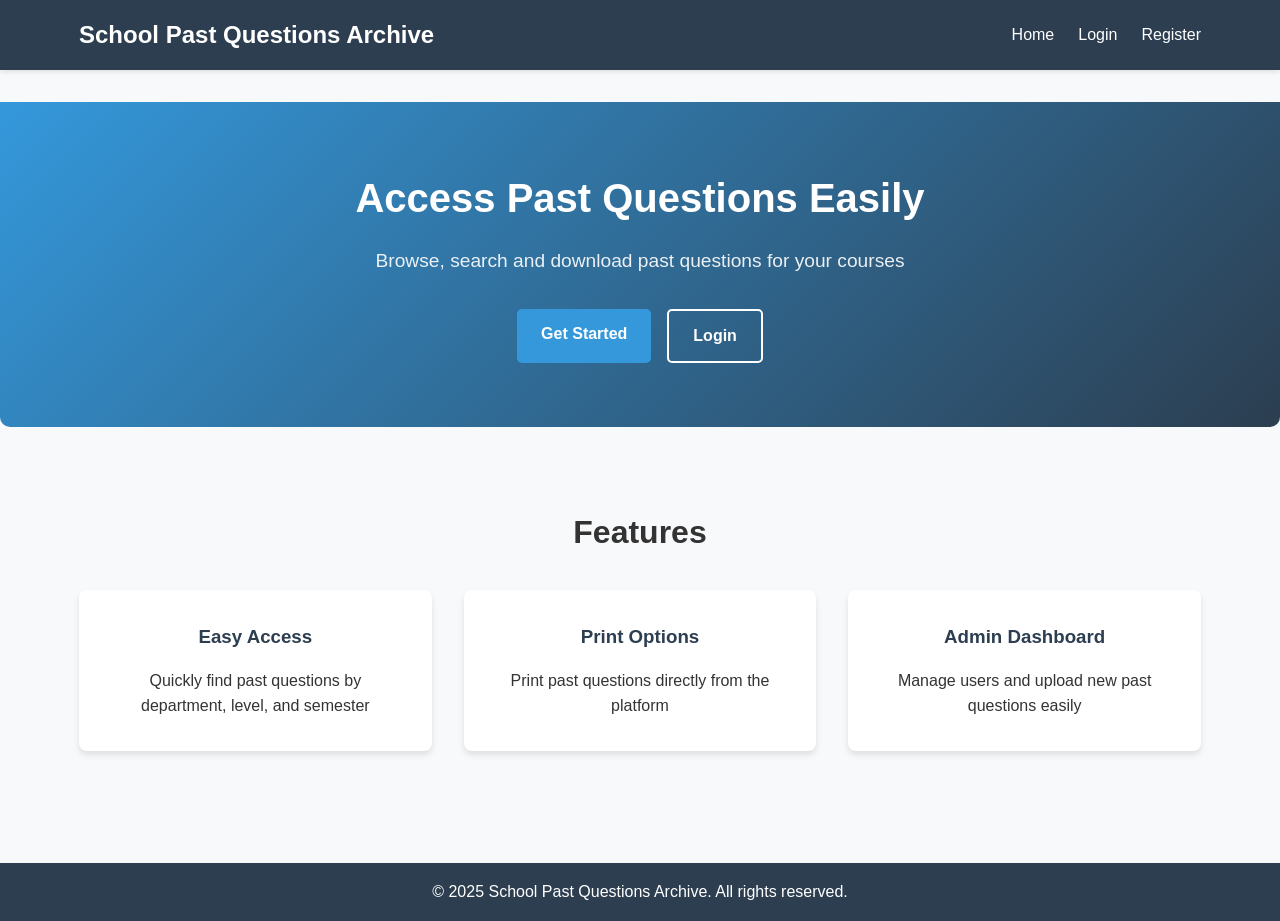
<file: index.html>
<!DOCTYPE html>
<html lang="en">
<head>
    <meta charset="UTF-8">
    <meta name="viewport" content="width=device-width, initial-scale=1.0">
    <title>School Past Questions Archive</title>
    <link rel="stylesheet" href="css/style.css">
</head>
<body>
    <header>
        <div class="container">
            <h1>School Past Questions Archive</h1>
            <nav>
                <ul>
                    <li><a href="index.html">Home</a></li>
                    <li><a href="login.html">Login</a></li>
                    <li><a href="register.html">Register</a></li>
                </ul>
            </nav>
        </div>
    </header>

    <main>
        <section class="hero">
            <div class="container">
                <h2>Access Past Questions Easily</h2>
                <p>Browse, search and download past questions for your courses</p>
                <div class="cta-buttons">
                    <a href="register.html" class="btn btn-primary">Get Started</a>
                    <a href="login.html" class="btn btn-secondary">Login</a>
                </div>
            </div>
        </section>

        <section class="features">
            <div class="container">
                <h2>Features</h2>
                <div class="feature-grid">
                    <div class="feature-card">
                        <h3>Easy Access</h3>
                        <p>Quickly find past questions by department, level, and semester</p>
                    </div>
                    <div class="feature-card">
                        <h3>Print Options</h3>
                        <p>Print past questions directly from the platform</p>
                    </div>
                    <div class="feature-card">
                        <h3>Admin Dashboard</h3>
                        <p>Manage users and upload new past questions easily</p>
                    </div>
                </div>
            </div>
        </section>
    </main>

    <footer>
        <div class="container">
            <p>&copy; 2025 School Past Questions Archive. All rights reserved.</p>
        </div>
    </footer>
</body>
</html>
</file>
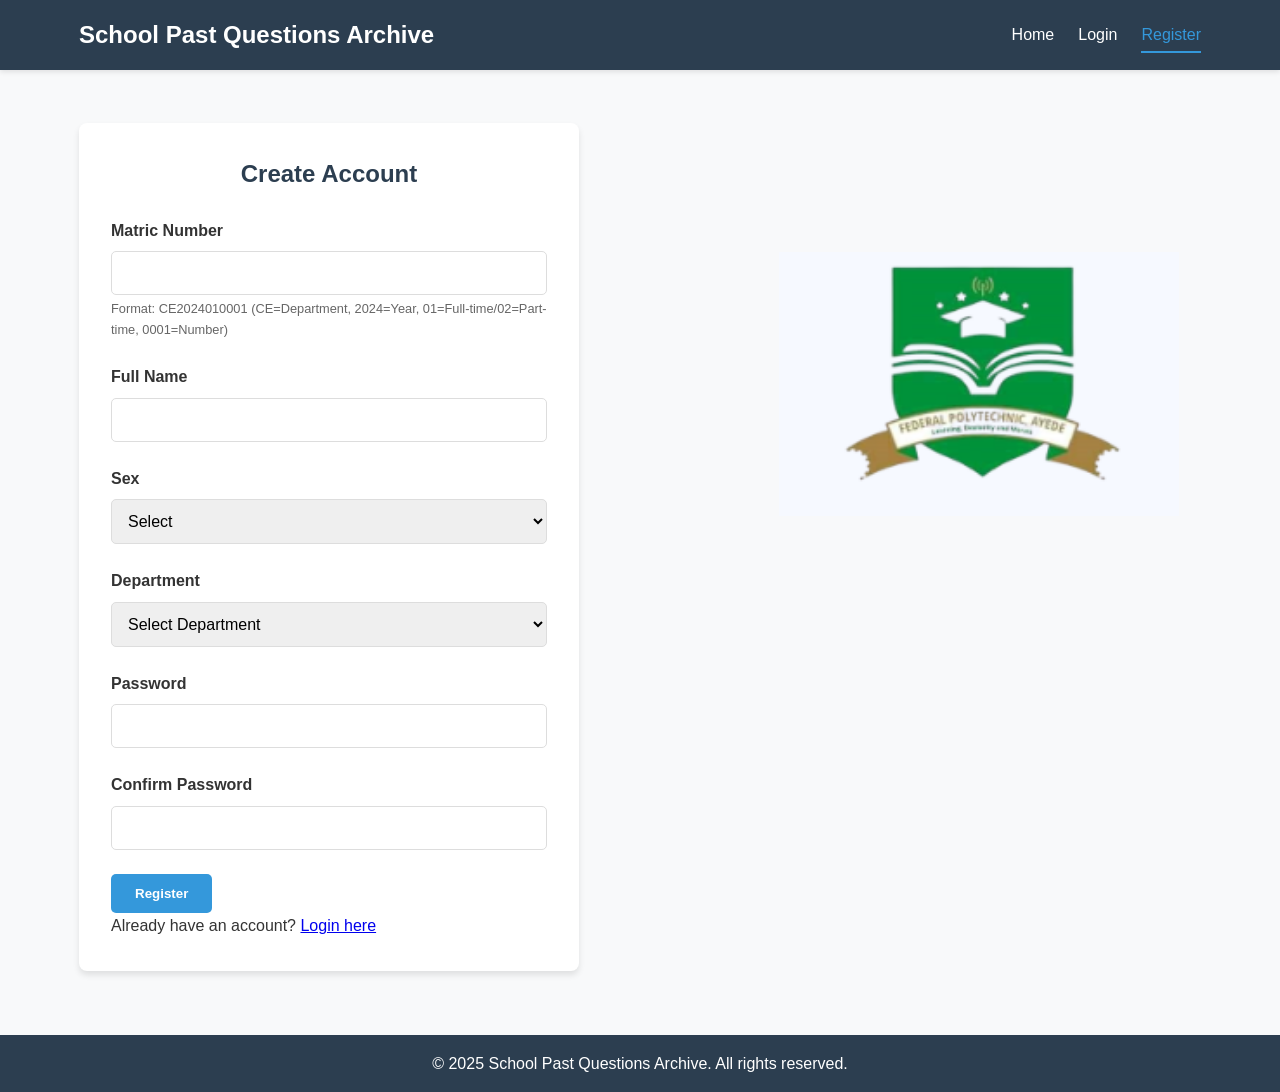
<file: register.html>
<!DOCTYPE html>
<html lang="en">
<head>
    <meta charset="UTF-8">
    <meta name="viewport" content="width=device-width, initial-scale=1.0">
    <title>Register - Past Questions Archive</title>
    <link rel="stylesheet" href="css/style.css">
    <style>
        .logo{
            margin-left: 700px;
            width: 400px;
            margin-top: 150px;
        }
        .form-container{
            margin-top: -400px;
        }
    </style>
</head>
<body>
    <header>
        <div class="container">
            <h1>School Past Questions Archive</h1>
            <nav>
                <ul>
                    <li><a href="index.html">Home</a></li>
                    <li><a href="login.html">Login</a></li>
                    <li><a href="register.html" class="active">Register</a></li>
                </ul>
            </nav>
        </div>
    </header>

    <main>
        <section class="auth-form">
            <div class="container">
                <img src="img/logo.png" alt="logo" class="logo">
                <div class="form-container">
                    <!-- <img src="img/logo.png" alt="logo" class="logo"> -->
                    <h2>Create Account</h2>
                    <form id="registerForm" action="php/register.php" method="POST">
                        <div class="form-group">
                            <label for="matric_number">Matric Number</label>
                            <input type="text" id="matric_number" name="matric_number" required>
                            <small>Format: CE2024010001 (CE=Department, 2024=Year, 01=Full-time/02=Part-time, 0001=Number)</small>
                        </div>
                        <div class="form-group">
                            <label for="full_name">Full Name</label>
                            <input type="text" id="full_name" name="full_name" required>
                        </div>
                        <div class="form-group">
                            <label for="sex">Sex</label>
                            <select id="sex" name="sex" required>
                                <option value="">Select</option>
                                <option value="Male">Male</option>
                                <option value="Female">Female</option>
                            </select>
                        </div>
                        <div class="form-group">
                            <label for="department">Department</label>
                            <select id="department" name="department" required>
                                <option value="">Select Department</option>
                                <!-- Options will be populated by JavaScript -->
                            </select>
                        </div>
                        <div class="form-group">
                            <label for="password">Password</label>
                            <input type="password" id="password" name="password" required>
                        </div>
                        <div class="form-group">
                            <label for="confirm_password">Confirm Password</label>
                            <input type="password" id="confirm_password" name="confirm_password" required>
                        </div>
                        <button type="submit" class="btn btn-primary">Register</button>
                    </form>
                    <p>Already have an account? <a href="login.html">Login here</a></p>
                </div>
            </div>
        </section>
    </main>

    <footer>
        <div class="container">
            <p>&copy; 2025 School Past Questions Archive. All rights reserved.</p>
        </div>
    </footer>

    <script src="js/register.js"></script>
</body>
</html>
</file>
<file: css/style.css>
/* Reset and base styles */
* {
    margin: 0;
    padding: 0;
    box-sizing: border-box;
}

body {
    font-family: 'Segoe UI', Tahoma, Geneva, Verdana, sans-serif;
    line-height: 1.6;
    color: #333;
    background-color: #f8f9fa;
}

.container {
    width: 90%;
    max-width: 1200px;
    margin: 0 auto;
    padding: 0 15px;
}

/* Header styles */
header {
    background-color: #2c3e50;
    color: white;
    padding: 1rem 0;
    box-shadow: 0 2px 5px rgba(0,0,0,0.1);
}

header .container {
    display: flex;
    justify-content: space-between;
    align-items: center;
}

header h1 {
    font-size: 1.5rem;
}

nav ul {
    display: flex;
    list-style: none;
}

nav ul li {
    margin-left: 1.5rem;
}

nav ul li a {
    color: white;
    text-decoration: none;
    padding: 0.5rem 0;
    transition: color 0.3s;
}

nav ul li a:hover,
nav ul li a.active {
    color: #3498db;
    border-bottom: 2px solid #3498db;
}

/* Main content */
main {
    min-height: calc(100vh - 140px);
    padding: 2rem 0;
}

/* Hero section */
.hero {
    background: linear-gradient(135deg, #3498db, #2c3e50);
    color: white;
    padding: 4rem 0;
    text-align: center;
    border-radius: 0 0 10px 10px;
    margin-bottom: 2rem;
}

.hero h2 {
    font-size: 2.5rem;
    margin-bottom: 1rem;
}

.hero p {
    font-size: 1.2rem;
    margin-bottom: 2rem;
    opacity: 0.9;
}

.cta-buttons {
    display: flex;
    justify-content: center;
    gap: 1rem;
}

/* Buttons */
.btn {
    display: inline-block;
    padding: 0.75rem 1.5rem;
    border: none;
    border-radius: 5px;
    text-decoration: none;
    font-weight: 600;
    cursor: pointer;
    transition: all 0.3s;
}

.btn-primary {
    background-color: #3498db;
    color: white;
}

.btn-primary:hover {
    background-color: #2980b9;
}

.btn-secondary {
    background-color: transparent;
    color: white;
    border: 2px solid white;
}

.btn-secondary:hover {
    background-color: white;
    color: #2c3e50;
}

/* Features section */
.features {
    padding: 3rem 0;
}

.features h2 {
    text-align: center;
    margin-bottom: 2rem;
    font-size: 2rem;
}

.feature-grid {
    display: grid;
    grid-template-columns: repeat(auto-fit, minmax(300px, 1fr));
    gap: 2rem;
}

.feature-card {
    background: white;
    padding: 2rem;
    border-radius: 8px;
    box-shadow: 0 4px 6px rgba(0,0,0,0.1);
    text-align: center;
    transition: transform 0.3s;
}

.feature-card:hover {
    transform: translateY(-5px);
}

.feature-card h3 {
    margin-bottom: 1rem;
    color: #2c3e50;
}

/* Form styles */
.auth-form {
    display: flex;
    justify-content: center;
    align-items: center;
    min-height: 70vh;
}

.form-container {
    background: white;
    padding: 2rem;
    border-radius: 8px;
    box-shadow: 0 4px 6px rgba(0,0,0,0.1);
    width: 100%;
    max-width: 500px;
}

.form-container h2 {
    text-align: center;
    margin-bottom: 1.5rem;
    color: #2c3e50;
}

.form-group {
    margin-bottom: 1.5rem;
}

.form-group label {
    display: block;
    margin-bottom: 0.5rem;
    font-weight: 600;
}

.form-group input,
.form-group select {
    width: 100%;
    padding: 0.75rem;
    border: 1px solid #ddd;
    border-radius: 5px;
    font-size: 1rem;
}

.form-group input:focus,
.form-group select:focus {
    outline: none;
    border-color: #3498db;
}

.form-group small {
    display: block;
    margin-top: 0.25rem;
    color: #666;
    font-size: 0.8rem;
}

.form-row {
    display: grid;
    grid-template-columns: repeat(auto-fit, minmax(200px, 1fr));
    gap: 1rem;
}

/* Footer */
footer {
    background-color: #2c3e50;
    color: white;
    text-align: center;
    padding: 1rem 0;
    margin-top: 2rem;
}

/* Dashboard cards */
.dashboard-cards {
    display: grid;
    grid-template-columns: repeat(auto-fit, minmax(250px, 1fr));
    gap: 1.5rem;
    margin-bottom: 2rem;
}

.card {
    background: white;
    padding: 1.5rem;
    border-radius: 8px;
    box-shadow: 0 4px 6px rgba(0,0,0,0.1);
    text-align: center;
}

.card h3 {
    color: #2c3e50;
    margin-bottom: 0.5rem;
}

.card p {
    font-size: 2rem;
    font-weight: bold;
    color: #3498db;
}

/* Table styles */
table {
    width: 100%;
    border-collapse: collapse;
    background: white;
    border-radius: 8px;
    overflow: hidden;
    box-shadow: 0 4px 6px rgba(0,0,0,0.1);
}

th, td {
    padding: 1rem;
    text-align: left;
    border-bottom: 1px solid #eee;
}

th {
    background-color: #f8f9fa;
    font-weight: 600;
}

tr:hover {
    background-color: #f8f9fa;
}

/* Modal styles */
.modal {
    display: none;
    position: fixed;
    z-index: 1000;
    left: 0;
    top: 0;
    width: 100%;
    height: 100%;
    background-color: rgba(0,0,0,0.5);
}

.modal-content {
    background-color: white;
    margin: 5% auto;
    padding: 2rem;
    border-radius: 8px;
    width: 90%;
    max-width: 800px;
    position: relative;
    max-height: 80vh;
    overflow-y: auto;
}

.close {
    position: absolute;
    right: 1rem;
    top: 1rem;
    font-size: 1.5rem;
    cursor: pointer;
    color: #666;
}

.close:hover {
    color: #333;
}

/* Past questions grid */
.past-questions-grid {
    display: grid;
    grid-template-columns: repeat(auto-fill, minmax(300px, 1fr));
    gap: 1.5rem;
    margin-top: 1rem;
}

.question-card {
    background: white;
    border-radius: 8px;
    padding: 1.5rem;
    box-shadow: 0 4px 6px rgba(0,0,0,0.1);
    transition: transform 0.3s;
}

.question-card:hover {
    transform: translateY(-5px);
}

.question-card h3 {
    margin-bottom: 0.5rem;
    color: #2c3e50;
}

.question-card p {
    margin-bottom: 0.5rem;
    color: #666;
}

.question-actions {
    margin-top: 1rem;
    display: flex;
    gap: 0.5rem;
}

/* Print styles */
@media print {
    header, footer, .question-actions {
        display: none !important;
    }
    
    body {
        background: white;
    }
    
    .modal-content {
        margin: 0;
        padding: 0;
        width: 100%;
        max-width: 100%;
        box-shadow: none;
    }
}

/* Responsive design */
@media (max-width: 768px) {
    header .container {
        flex-direction: column;
        text-align: center;
    }
    
    nav ul {
        margin-top: 1rem;
        justify-content: center;
    }
    
    nav ul li {
        margin: 0 0.5rem;
    }
    
    .hero h2 {
        font-size: 2rem;
    }
    
    .cta-buttons {
        flex-direction: column;
        align-items: center;
    }
    
    .form-row {
        grid-template-columns: 1fr;
    }
}


/* Alert Messages */
.alert {
    padding: 0.75rem 1rem;
    border-radius: 5px;
    margin: 1rem 0;
    font-size: 0.9rem;
    border: 1px solid transparent;
}

.alert-error {
    background: #f8d7da;
    color: #721c24;
    border-color: #f5c6cb;
}

.alert-success {
    background: #d4edda;
    color: #155724;
    border-color: #c3e6cb;
}

.alert-warning {
    background: #fff3cd;
    color: #856404;
    border-color: #ffeaa7;
}

.alert-info {
    background: #d1ecf1;
    color: #0c5460;
    border-color: #bee5eb;
}

/* Login Header Styles */
.login-header {
    text-align: center;
    margin-bottom: 2rem;
}

.login-header h2 {
    color: #2c3e50;
    margin-bottom: 0.5rem;
}

.login-header p {
    color: #7f8c8d;
    margin: 0;
}

.login-footer {
    text-align: center;
    margin-top: 1.5rem;
    padding-top: 1.5rem;
    border-top: 1px solid #ecf0f1;
}

.login-footer p {
    margin: 0.5rem 0;
    color: #7f8c8d;
}

.login-footer a {
    color: #3498db;
    text-decoration: none;
}

.login-footer a:hover {
    text-decoration: underline;
}
</file>
